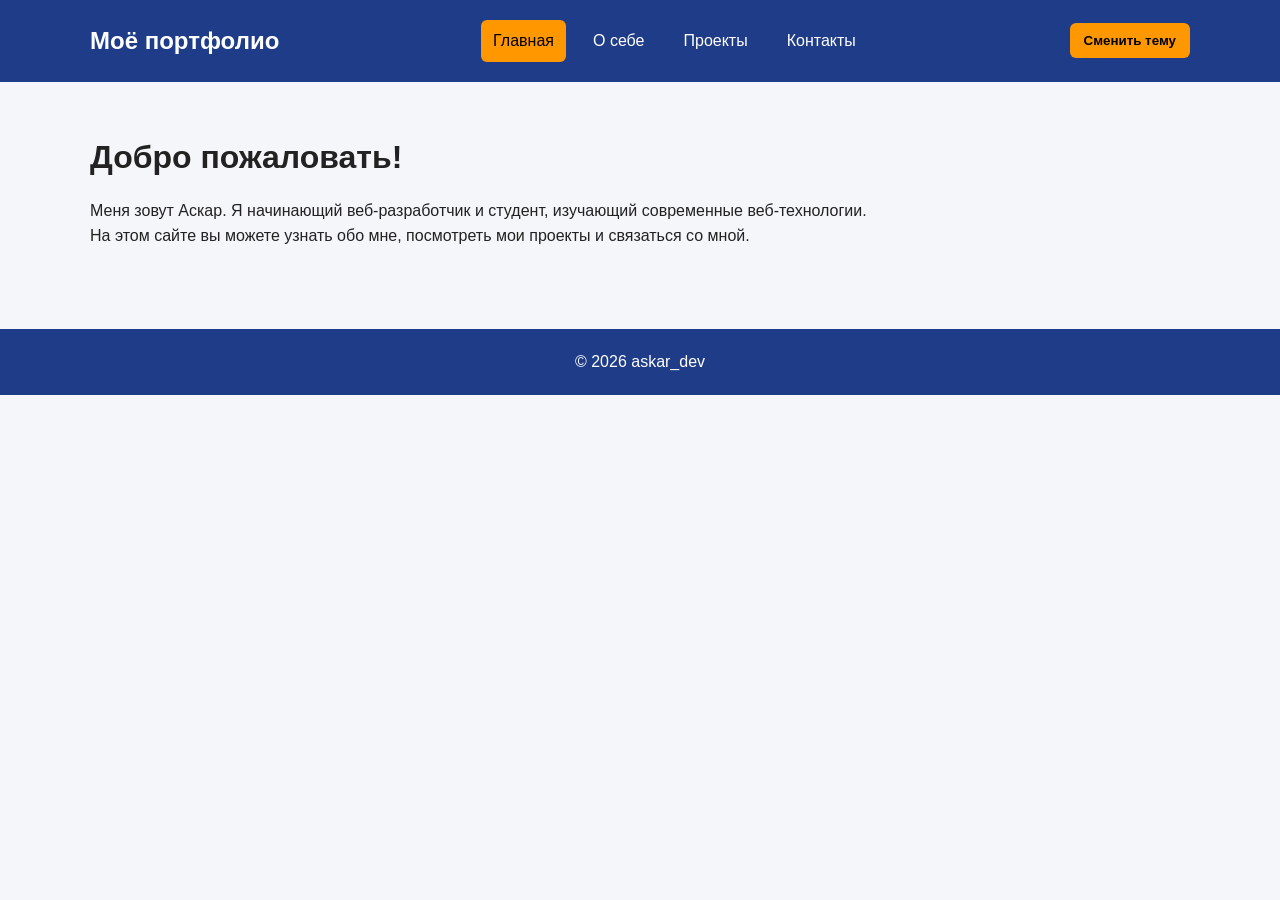
<file: index.html>
<!DOCTYPE html>
<html lang="ru">
<head>
  <meta charset="UTF-8">
  <meta name="viewport" content="width=device-width, initial-scale=1.0">
  <title>Портфолио | Главная</title>
  <link rel="stylesheet" href="style.css">
</head>
<body>
  <header class="header">
    <div class="container header-content">
      <h1 class="logo">Моё портфолио</h1>

      <nav class="nav">
        <a href="index.html" class="active">Главная</a>
        <a href="about.html">О себе</a>
        <a href="projects.html">Проекты</a>
        <a href="contact.html">Контакты</a>
      </nav>

      <button id="theme-toggle" class="theme-btn">Сменить тему</button>
    </div>
  </header>

  <main class="container">
    <section class="hero">
      <div class="hero-text">
        <h2>Добро пожаловать!</h2>
        <p>
          Меня зовут Аскар. Я начинающий веб-разработчик и студент,
          изучающий современные веб-технологии.
        </p>
        <p>
          На этом сайте вы можете узнать обо мне, посмотреть мои проекты
          и связаться со мной.
        </p>
      </div>


    </section>
  </main>

  <footer class="footer">
    <div class="container">
      <p>&copy; <span id="year"></span> askar_dev</p>
    </div>
  </footer>

  <script src="script.js"></script>
</body>
</html>
</file>
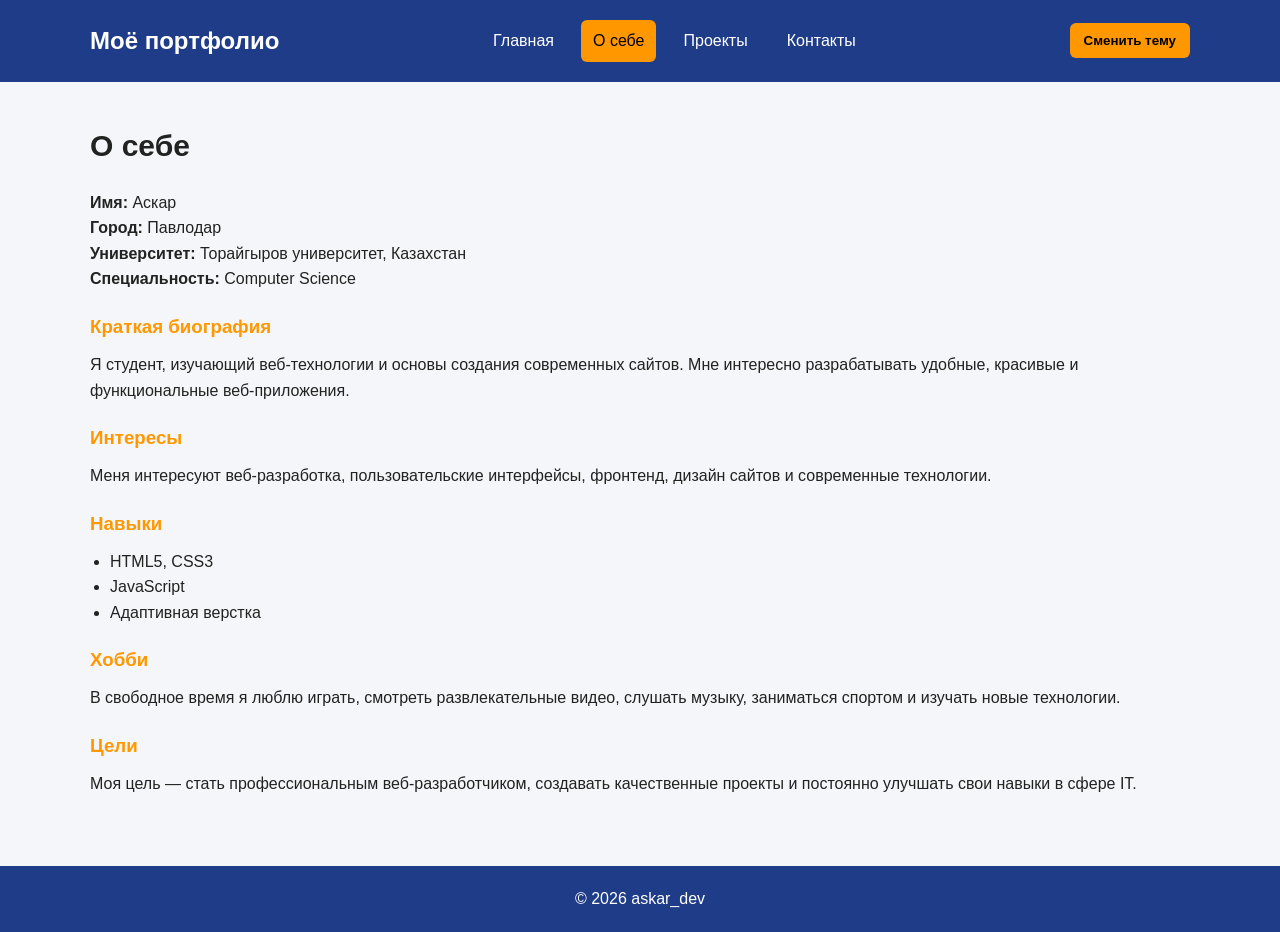
<file: about.html>
<!DOCTYPE html>
<html lang="ru">
<head>
  <meta charset="UTF-8">
  <meta name="viewport" content="width=device-width, initial-scale=1.0">
  <title>Портфолио | О себе</title>
  <link rel="stylesheet" href="style.css">
</head>
<body>
  <header class="header">
    <div class="container header-content">
      <h1 class="logo">Моё портфолио</h1>

      <nav class="nav">
        <a href="index.html">Главная</a>
        <a href="about.html" class="active">О себе</a>
        <a href="projects.html">Проекты</a>
        <a href="contact.html">Контакты</a>
      </nav>

      <button id="theme-toggle" class="theme-btn">Сменить тему</button>
    </div>
  </header>

  <main class="container">
    <section class="page-section">
      <h2>О себе</h2>

      <p><strong>Имя:</strong> Аскар</p>
      <p><strong>Город:</strong> Павлодар</p>
      <p><strong>Университет:</strong> Торайгыров университет, Казахстан</p>
      <p><strong>Специальность:</strong> Computer Science</p>

      <h3>Краткая биография</h3>
      <p>
        Я студент, изучающий веб-технологии и основы создания
        современных сайтов. Мне интересно разрабатывать удобные,
        красивые и функциональные веб-приложения.
      </p>

      <h3>Интересы</h3>
      <p>
        Меня интересуют веб-разработка, пользовательские интерфейсы,
        фронтенд, дизайн сайтов и современные технологии.
      </p>

      <h3>Навыки</h3>
      <ul>
        <li>HTML5, CSS3</li>
        <li>JavaScript</li>
        <li>Адаптивная верстка</li>
      </ul>

      <h3>Хобби</h3>
      <p>
        В свободное время я люблю играть, смотреть развлекательные видео,
        слушать музыку, заниматься спортом и изучать новые технологии.
      </p>

      <h3>Цели</h3>
      <p>
        Моя цель — стать профессиональным веб-разработчиком, создавать
        качественные проекты и постоянно улучшать свои навыки в сфере IT.
      </p>
    </section>
  </main>

  <footer class="footer">
    <div class="container">
      <p>&copy; <span id="year"></span> askar_dev</p>
    </div>
  </footer>

  <script src="script.js"></script>
</body>
</html>
</file>
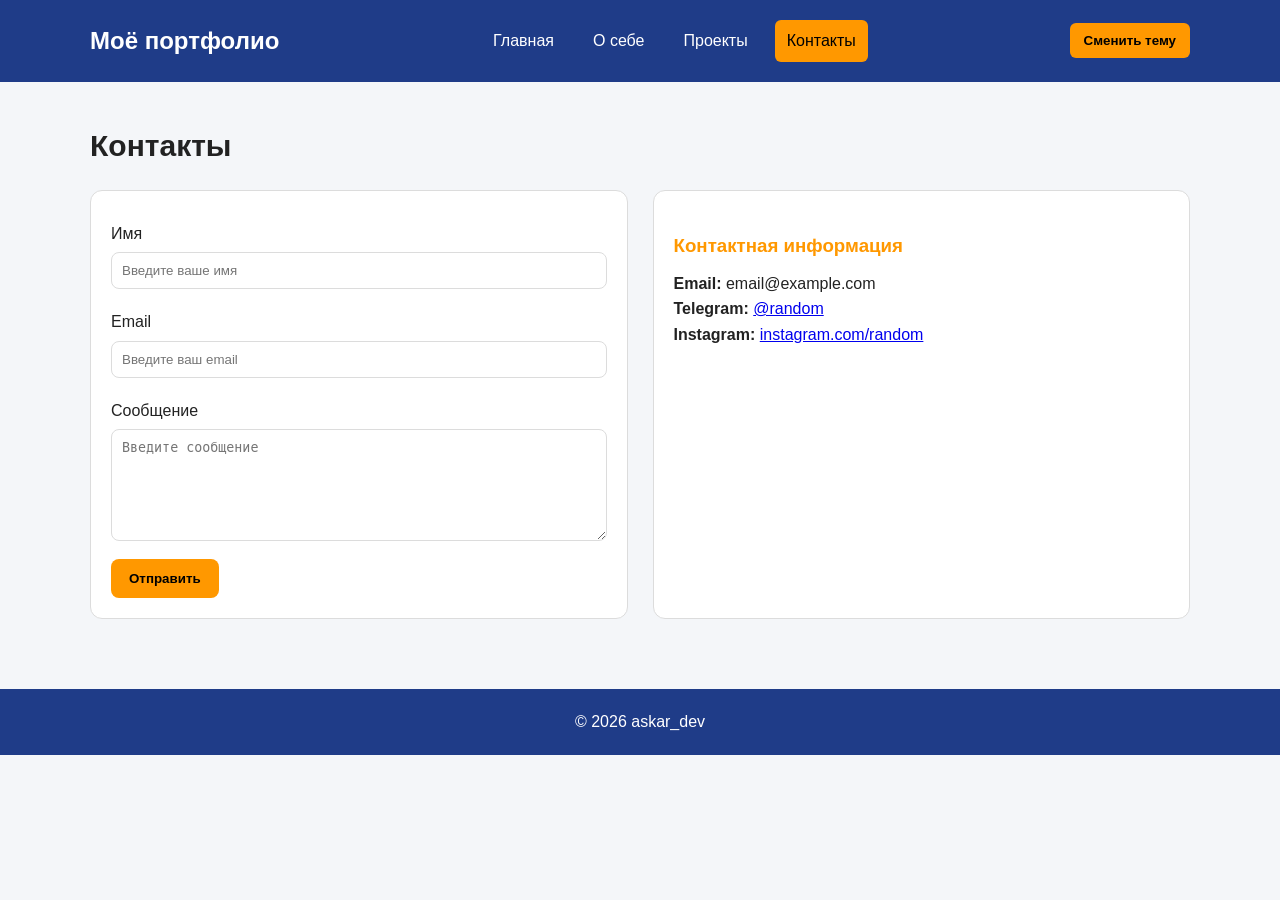
<file: contact.html>
<!DOCTYPE html>
<html lang="ru">
<head>
  <meta charset="UTF-8">
  <meta name="viewport" content="width=device-width, initial-scale=1.0">
  <title>Портфолио | Контакты</title>
  <link rel="stylesheet" href="style.css">
</head>
<body>
  <header class="header">
    <div class="container header-content">
      <h1 class="logo">Моё портфолио</h1>

      <nav class="nav">
        <a href="index.html">Главная</a>
        <a href="about.html">О себе</a>
        <a href="projects.html">Проекты</a>
        <a href="contact.html" class="active">Контакты</a>
      </nav>

      <button id="theme-toggle" class="theme-btn">Сменить тему</button>
    </div>
  </header>

  <main class="container">
    <section class="page-section">
      <h2>Контакты</h2>

      <div class="contact-wrapper">
        <form class="contact-form" id="contact-form">
          <label for="name">Имя</label>
          <input type="text" id="name" name="name" placeholder="Введите ваше имя" required>

          <label for="email">Email</label>
          <input type="email" id="email" name="email" placeholder="Введите ваш email" required>

          <label for="message">Сообщение</label>
          <textarea id="message" name="message" rows="6" placeholder="Введите сообщение" required></textarea>

          <button type="submit">Отправить</button>
        </form>

        <div class="contact-info">
          <h3>Контактная информация</h3>
          <p><strong>Email:</strong> email@example.com</p>
          <p><strong>Telegram:</strong> <a href="https://t.me/username" target="_blank">@random</a></p>
          <p><strong>Instagram:</strong> <a href="https://instagram.com/username" target="_blank">instagram.com/random</a></p>
        </div>
      </div>
    </section>
  </main>

  <footer class="footer">
    <div class="container">
      <p>&copy; <span id="year"></span> askar_dev</p>
    </div>
  </footer>

  <script src="script.js"></script>
</body>
</html>
</file>
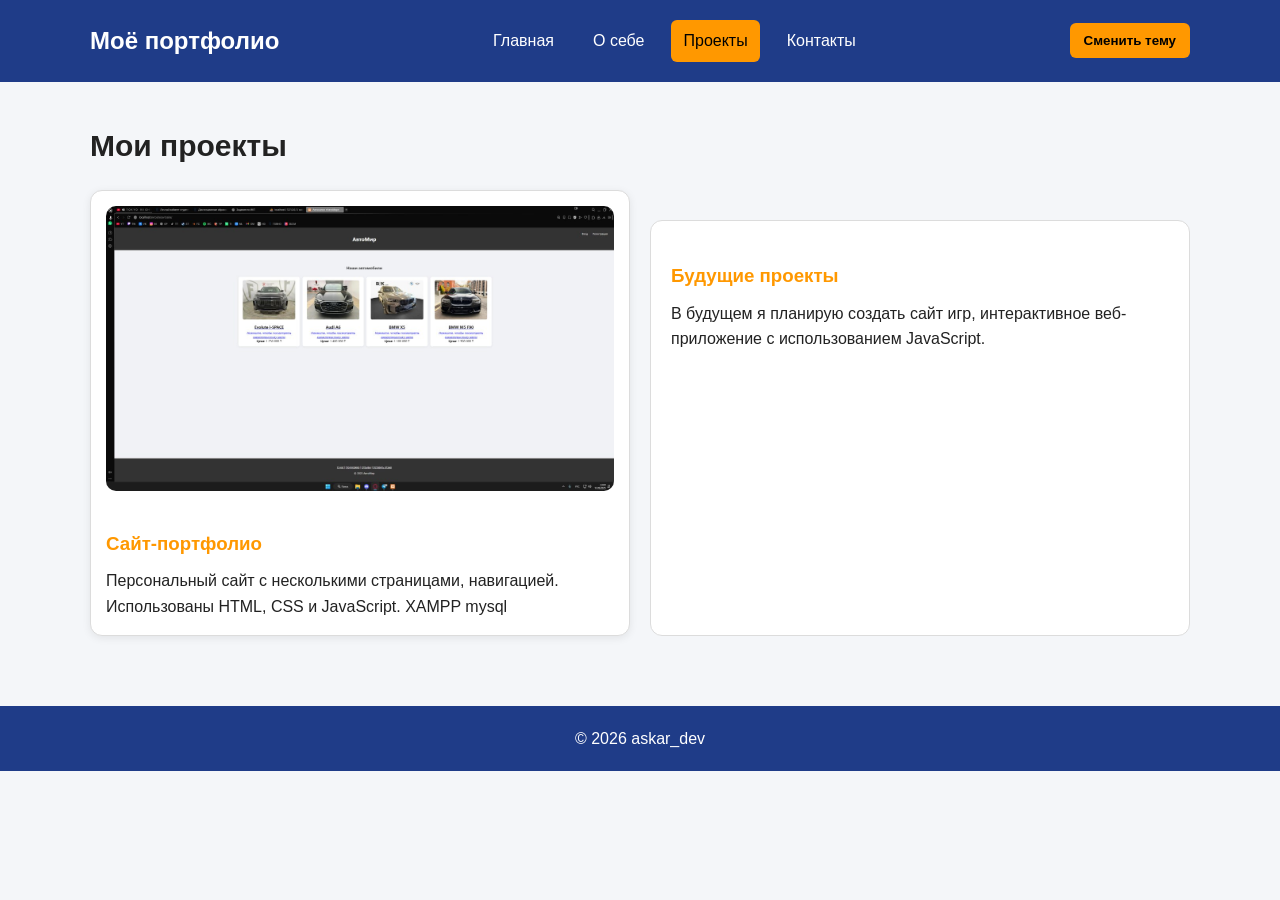
<file: projects.html>
<!DOCTYPE html>
<html lang="ru">
<head>
  <meta charset="UTF-8">
  <meta name="viewport" content="width=device-width, initial-scale=1.0">
  <title>Портфолио | Проекты</title>
  <link rel="stylesheet" href="style.css">
</head>
<body>
  <header class="header">
    <div class="container header-content">
      <h1 class="logo">Моё портфолио</h1>

      <nav class="nav">
        <a href="index.html">Главная</a>
        <a href="about.html">О себе</a>
        <a href="projects.html" class="active">Проекты</a>
        <a href="contact.html">Контакты</a>
      </nav>

      <button id="theme-toggle" class="theme-btn">Сменить тему</button>
    </div>
  </header>

  <main class="container">
    <section class="page-section">
      <h2>Мои проекты</h2>

      <div class="projects-grid">
        <article class="project-card">
          <img src="diplom.jpg" alt="Скриншот проекта 1">
          <h3>Сайт-портфолио</h3>
          <p>
            Персональный сайт с несколькими страницами, навигацией. 
            Использованы HTML, CSS и JavaScript. XAMPP mysql
          </p>
          <p>
          </p>
        </article>


      <div class="future-projects">
        <h3>Будущие проекты</h3>
        <p>
          В будущем я планирую создать сайт игр, интерактивное
          веб-приложение с использованием JavaScript.
        </p>
      </div>
    </section>
  </main>

  <footer class="footer">
    <div class="container">
      <p>&copy; <span id="year"></span> askar_dev</p>
    </div>
  </footer>

  <script src="script.js"></script>
</body>
</html>
</file>
<file: style.css>
:root {
  --bg-color: #f4f6f9;
  --text-color: #222;
  --card-color: #ffffff;
  --header-bg: #1f3c88;
  --header-text: #ffffff;
  --accent: #ff9800;
  --border: #dcdcdc;
}

body.dark-theme {
  --bg-color: #121212;
  --text-color: #f1f1f1;
  --card-color: #1e1e1e;
  --header-bg: #0d1b2a;
  --header-text: #ffffff;
  --accent: #ffd166;
  --border: #333;
}

* {
  margin: 0;
  padding: 0;
  box-sizing: border-box;
}

body {
  font-family: Arial, sans-serif;
  background: var(--bg-color);
  color: var(--text-color);
  line-height: 1.6;
}

.container {
  width: 90%;
  max-width: 1100px;
  margin: 0 auto;
}

.header {
  background: var(--header-bg);
  color: var(--header-text);
  padding: 20px 0;
}

.header-content {
  display: flex;
  justify-content: space-between;
  align-items: center;
  gap: 20px;
  flex-wrap: wrap;
}

.logo {
  font-size: 24px;
}

.nav {
  display: flex;
  gap: 15px;
  flex-wrap: wrap;
}

.nav a {
  color: var(--header-text);
  text-decoration: none;
  padding: 8px 12px;
  border-radius: 6px;
  transition: 0.3s;
}

.nav a:hover,
.nav a.active {
  background: var(--accent);
  color: #000;
}

.theme-btn {
  background: var(--accent);
  border: none;
  padding: 10px 14px;
  border-radius: 6px;
  cursor: pointer;
  font-weight: bold;
}

.hero {
  display: flex;
  justify-content: space-between;
  align-items: center;
  gap: 30px;
  padding: 50px 0;
  flex-wrap: wrap;
}

.hero-text {
  flex: 1;
  min-width: 280px;
}

.hero-text h2 {
  font-size: 32px;
  margin-bottom: 15px;
}

.hero-image img {
  width: 300px;
  max-width: 100%;
  border-radius: 12px;
  border: 3px solid var(--accent);
}

.page-section {
  padding: 40px 0;
}

.page-section h2 {
  font-size: 30px;
  margin-bottom: 20px;
}

.page-section h3 {
  margin-top: 20px;
  margin-bottom: 10px;
  color: var(--accent);
}

.page-section ul {
  margin-left: 20px;
}

.projects-grid {
  display: grid;
  grid-template-columns: repeat(auto-fit, minmax(280px, 1fr));
  gap: 20px;
  margin-top: 20px;
}

.project-card {
  background: var(--card-color);
  border: 1px solid var(--border);
  border-radius: 12px;
  padding: 15px;
  box-shadow: 0 2px 8px rgba(0, 0, 0, 0.08);
}

.project-card img {
  width: 100%;
  border-radius: 10px;
  margin-bottom: 10px;
}

.project-card a {
  color: var(--accent);
  text-decoration: none;
  font-weight: bold;
}

.future-projects {
  margin-top: 30px;
  background: var(--card-color);
  border: 1px solid var(--border);
  padding: 20px;
  border-radius: 12px;
}

.contact-wrapper {
  display: grid;
  grid-template-columns: 1fr 1fr;
  gap: 25px;
}

.contact-form,
.contact-info {
  background: var(--card-color);
  border: 1px solid var(--border);
  padding: 20px;
  border-radius: 12px;
}

.contact-form label {
  display: block;
  margin-top: 10px;
  margin-bottom: 6px;
}

.contact-form input,
.contact-form textarea {
  width: 100%;
  padding: 10px;
  border: 1px solid var(--border);
  border-radius: 8px;
  margin-bottom: 10px;
  background: transparent;
  color: var(--text-color);
}

.contact-form button {
  background: var(--accent);
  border: none;
  padding: 12px 18px;
  border-radius: 8px;
  cursor: pointer;
  font-weight: bold;
}

.footer {
  background: var(--header-bg);
  color: var(--header-text);
  text-align: center;
  padding: 20px 0;
  margin-top: 30px;
}

@media (max-width: 768px) {
  .hero {
    flex-direction: column;
    text-align: center;
  }

  .contact-wrapper {
    grid-template-columns: 1fr;
  }

  .header-content {
    flex-direction: column;
  }
}
</file>
